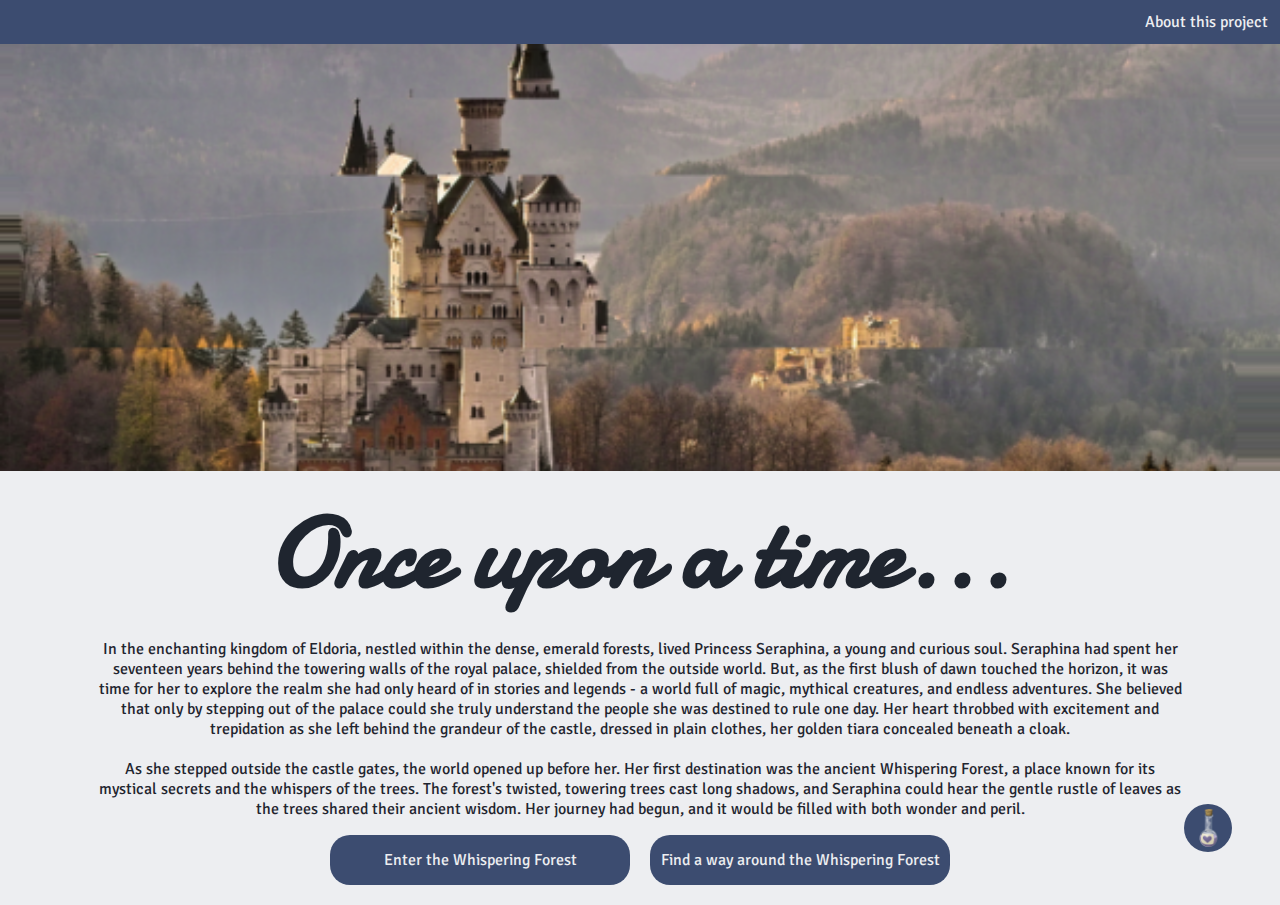
<file: index.html>
<!DOCTYPE html>
<html>

<head>
  <link rel="stylesheet" href="style.css">
  <link rel="stylesheet" href="https://fonts.googleapis.com/css2?family=Damion&display=swap">
  <link rel="stylesheet" href="https://fonts.googleapis.com/css2?family=Damion&family=Signika&display=swap">
  <link rel="stylesheet" href="https://fonts.googleapis.com/css2?family=Istok+Web:wght@700&display=swap">
  <meta name="viewport" content="width=device-width, initial-scale=1.0">
</head>
  
<body>

  <!--Navigation-->

  <ul>
    <li class="navbar"><a href="about.html">About this project</a></li>
  </ul>

    <img id="headerImage" src="header.png" alt="Castle">
  </div>
  
  <!--Introduction-->
  
  <div id="introductionDiv" class="center">
  <h1>Once upon a time...</h2>
  <p id="intro">In the enchanting kingdom of Eldoria, nestled within the dense, emerald forests, lived Princess Seraphina, a young and curious soul. Seraphina had spent her seventeen years behind the towering walls of the royal palace, shielded from the outside world. But, as the first blush of dawn touched the horizon, it was time for her to  explore the realm she had only heard of in stories and legends - a world full of magic, mythical creatures, and endless adventures. She believed that only by stepping out of the palace could she truly understand the people she was destined to rule one day. Her heart throbbed with excitement and trepidation as she left behind the grandeur of the castle, dressed in plain clothes, her golden tiara concealed beneath a cloak.
  <br><br>
  As she stepped outside the castle gates, the world opened up before her. Her first destination was the ancient Whispering Forest, a place known for its mystical secrets and the whispers of the trees. The forest's twisted, towering trees cast long shadows, and Seraphina could hear the gentle rustle of leaves as the trees shared their ancient wisdom. Her journey had begun, and it would be filled with both wonder and peril.
  </p>

  <div class="centerButtons">
    <button id="enterForestButton" class="buttonLeft" onclick="enterForest()">Enter the Whispering Forest</button>
    <button id="aroundForestButton" class="button" onclick="aroundForest()">Find a way around the Whispering Forest</button>
  </div>

  <!--level 1: enter the forest route-->

  <div id="enterForest" style="display: none;">
    <div class="fullScreen">
      <div class="halfScreen">
        <img class="storyImage" src="enterForest.jpg" alt="Forest">
      </div>
      <div class="halfScreen">
        <p id="enterForestStory">As Seraphina chose the path of courage, she followed the enchanting melody that led her deeper into the heart of the Whispering Forest. The forest guardians, resembling mystical beings with skin like the bark of trees and eyes as green as fresh leaves, welcomed her with open arms. They sensed her sincere yearning to connect with nature and to protect the realm.
          <br><br>Under their guidance, Seraphina embarked on a rigorous training regimen. She learned to communicate with the creatures of the forest, from the wise old owls to the playful squirrels, forming bonds that would make her a guardian of Eldoria. She mastered the ancient art of harnessing the power of the elements, bending the earth, air, fire, and water to her will.
          <br><br>In time, as her powers grew, the forest guardians revealed to her a secret path hidden deep within the forest, where a legendary tree, older than memory itself, stood. They believed that if she could solve the riddle presented by the ancient tree, she would unlock her true potential. Seraphina stood before the colossal tree, its roots as thick as serpents and its branches reaching towards the heavens. The riddle echoed in her mind, challenging her:
        </p>
  
        <div class="centerButtons">
          <button id="chooseTreeButton" class="buttonLeft" onclick="chooseTree()">A tree</button>
          <button id="chooseFireButton" class="buttonLeft" onclick="chooseFire()">A fire</button>
          <button id="chooseCloudButton" onclick="chooseCloud()">A cloud</button>
        </div>
      </div>
    </div>

    <!--level 2: choose tree option-->

    <div id="chooseTree" style="display: none;">
      <img class="storyImage" src="return.jpg" alt="Bed in castle">
      <p id="chooseTreeStory">Seraphina, standing before the ancient tree, gazed up at its towering branches and answered, "A tree." Her voice held a sense of respect for the wisdom of the forest, and the guardians nodded in approval.
        <br><br>As her words left her lips, a gentle, cool breeze enveloped her. The forest seemed to shimmer with a soft, green light. Then, everything faded away, and Seraphina found herself in her own bed back at the castle, bathed in the warm morning sunlight. Her adventure in the Whispering Forest felt like a vivid dream, one that had filled her heart with courage and wisdom.
        <br><br>At first, she thought it was all a product of her imagination, but the memory of the ancient trees and the whispered secrets of the forest remained etched in her mind. She knew that while the forest may have been a dream, the lessons she had learned and the courage she had gained were very real. With newfound determination, she decided to share the wisdom of the Whispering Forest with her people, becoming a kind and just ruler, leading Eldoria into an era of harmony between nature and the kingdom. Her dream had shaped her destiny, and her people would be the better for it.
      <h2>The end.</h2>
      </p>
    </div>
    
    <!--level 2: choose fire option-->

    <div id="chooseFire" style="display: none;">
      <img class="storyImage" src="bigTree.jpg" alt="Large tree">
      <p id="chooseFireStory">With her choice of "A fire," Seraphina felt a surge of warmth and power course through her. The forest responded to her, leaves rustling in approval, and the very air seemed to dance with her newfound connection to fire. She continued her journey deeper into the Whispering Forest, guided by the flames within her.
        <br><br>Finally, Seraphina reached the legendary ancient tree, standing tall and wise before her. It beckoned her closer, and as she approached, it whispered ancient secrets, revealing the choices that lay before her.
        <br><br>The tree presented Seraphina with two branches, each representing a different path:
        <h2>The Path of Rebirth:</h2> 
        <p>The ancient tree explained that by choosing this path, Seraphina would embrace her newfound power over fire and become a guardian of the forest, defending the realm against those who threatened it. She would be the protector of nature, entrusted with the eternal task of ensuring the balance of the land.</p>
        <h2>The Path of Balance:</h2>
        <p>The tree also revealed another option. If Seraphina chose this path, she would learn to harmonize the elements—earth, air, fire, and water. She would become a beacon of peace and unity, working to bridge the divide between nature and the kingdom, and helping the two coexist in perfect equilibrium.</p>
      </p>

      <div class="centerButtons">
        <button id="chooseRebirthButton" class="buttonLeft" onclick="chooseRebirth()">Choose the Path of Rebirth</button>
        <button id="chooseBalanceButton" onclick="chooseBalance()">Choose the Path of Balance</button>
      </div>

      <!--level three: path of rebirth ending-->

      <div id="chooseRebirth" style="display: none;">
        <img class="storyImage" src="fire.jpg" alt="Ring of fire">
        <p id="chooseRebirthStory">Seraphina, her heart ablaze with determination, chose to embrace the path of rebirth. The tree's leaves rustled with approval, and a warm, golden light enveloped her. With each step she took, she felt herself becoming one with the forest, a guardian of nature's delicate balance.
          <br><br>Under the tutelage of the ancient tree and the forest guardians, Seraphina honed her fire-controlling abilities to perfection. Her power over the element grew stronger with each passing day, and she became the protector of the Whispering Forest. Her presence ensured that the harmony of the natural world was maintained, and that Eldoria remained untouched by outside threats.
          <br><br>As the years passed, stories of the forest's guardian, a princess with the power of fire, began to circulate. Her legacy grew as she protected not only the Whispering Forest but the entire kingdom, a symbol of hope and strength. Seraphina's once youthful and naive spirit transformed into one of wisdom and responsibility. She walked through the forest, her heart at peace, knowing that her destiny was fulfilled.
          <br><br>Seraphina had chosen the path of rebirth, becoming a true guardian of Eldoria and ensuring that its magical secrets and mystical creatures would endure for generations to come.
          <h2>The end.</h2>
        </p>
      </div>

      <!--level three: path of balance ending-->
        
          <div id="chooseBalance" style="display: none;">
            <img class="storyImage" src="elements.jpg" alt="Elements: fire, earth, wood, water">
            <p id="chooseBalanceStory">With a profound understanding of the delicate equilibrium of the world, Seraphina chose the path of balance. She reached out and touched the branch representing this path, and the ancient tree responded with a gentle, shimmering light.
              <br><br>As she embarked on this path, Seraphina learned to harmonize the elements. She discovered that the true power lay not in mastering a single element, but in blending them together to create something greater. Guided by the ancient tree, she sought to bridge the gap between the natural world and her royal duties.
              <br><br>Seraphina became a symbol of unity. Her diplomatic skills and her unique understanding of the natural world allowed her to bring the kingdom of Eldoria and the Whispering Forest closer together. She negotiated treaties and agreements that protected the forest while ensuring the prosperity of the kingdom. Her actions helped foster a deeper connection between the people of Eldoria and the enchanted realm that surrounded them.
              <br><br>Over time, the Whispering Forest thrived, and the people of Eldoria grew to appreciate and protect the natural world. Seraphina's legacy was one of peace, coexistence, and a kingdom in perfect harmony with nature. She was revered not only as a wise ruler but also as the bridge between two worlds.
              <br><br>Choosing the path of balance, Seraphina had united her people and the forest, ensuring a future where both could thrive together, and in doing so, she fulfilled her destiny as a wise and compassionate leader.
            <h2>The end.</h2>
            </p>
          </div>
    </div>

    <!--level two: choose cloud option-->

    <div id="chooseCloud" style="display: none;">
      <img class="storyImage" src="return.jpg" alt="Bed in castle">
      <p id="chooseCloudStory">With unwavering confidence, Seraphina declared, "A cloud." The ancient tree seemed to acknowledge her response, and a soft, iridescent light enveloped her.
        <br><br>Moments later, Seraphina blinked, and she found herself in her sumptuous bed back at the castle. It was as though the entire journey through the Whispering Forest had been a vivid dream. She remembered the ancient tree, the forest guardians, and the riddle, but it all felt like fragments of an enchanting but distant reverie.
        <br><br>Seraphina's heart raced as she realized that she was safely back in the comforts of her royal chambers. She could hear the familiar sounds of the castle, the bustling of servants, and the chatter of nobles. It was as if the forest had never existed.
        <br><br>Was it all a dream? Seraphina wondered. The experience had been so vivid, so real. She couldn't shake the feeling that it had held a deeper meaning. With a sense of both loss and wonder, Seraphina pondered the mysterious journey and the riddle she had answered. Whether a dream or reality, it had left her forever changed, filling her heart with a newfound appreciation for the world beyond the castle walls.
      <h2>The end.</h2>
      </p>
    </div>
  </div>

  <!--level one: go around the forest route-->
  <div id="aroundForest" style="display: none;">
    <img class="storyImage" src="path.jpg" alt="Winding path">
    <p id=aroundForestStory>Seraphina, hesitant to plunge into the mysteries of the Whispering Forest, decided to retrace her steps and follow the group of travelers on their diplomatic mission to a neighboring kingdom. This path led her into the world of politics, alliances, and the intricacies of ruling a kingdom. She spent years mastering the art of negotiation, forming alliances, and learning the delicate dance of diplomacy.
      <br><br>Seraphina proved to be a quick learner, understanding that the key to maintaining peace and stability within Eldoria was to establish strong ties with neighboring kingdoms. She excelled in her diplomatic endeavors, bringing prosperity to her homeland and ensuring its security.
      As Seraphina journeyed with the group of travelers, she found herself at a crossroads when they reached the borders of two neighboring kingdoms, each offering her a unique opportunity for alliance.
      <h2>The Kingdom of Aurelia:</h2>
      <p>The first option was the Kingdom of Aurelia, known for its riches and powerful merchant guilds. They offered vast wealth and a formidable trade network. The rulers of Aurelia promised to support Eldoria economically, providing resources and a prosperous future for its people. Seraphina saw this alliance as a path to prosperity and growth.</p>
      <h2>The Kingdom of Valeria:</h2>
      <p>The second option was the Kingdom of Valeria, renowned for its strong military and skilled knights. They pledged to provide military support and protection to Eldoria. Valeria's leaders believed in the strength of unity and offered to help defend Eldoria against any external threats. This alliance would guarantee the safety and security of her realm.
      <br><br>Seraphina pondered the choice before her, understanding that her decision would have significant consequences for her kingdom's future. She could ally with the wealth of Aurelia or the protection of Valeria. Each choice held its own merit, but the heart of diplomacy was about compromise. Seraphina's decision would test her diplomatic skills and shape the future of Eldoria
    </p>

    <div class="centerButtons">
      <button id="chooseAureliaButton" class="buttonLeft" onclick="chooseAurelia()">Ally with the Kingdom of Aurelia</button>
      <button id="chooseValeriaButton" onclick="chooseValeria()">Ally with the Kingdom of Valeria</button>
    </div>

    <!--level two: choose Kingdom of Aurelia option-->

    <div id="chooseAurelia" style="display: none;">
      <img class="storyImage" src="prosperity.jpg" alt="Chest of coins">
      <p id="chooseAureliaStory">Seraphina, guided by her wisdom, chose to form an alliance with the Kingdom of Aurelia. This alliance brought a new era of prosperity to Eldoria. The resources and wealth pouring in from their trade networks revitalized the economy, improved living conditions, and allowed Eldoria to flourish like never before.
        <br><br>As Eldoria grew economically, Seraphina was faced with a pivotal decision. The rulers of Aurelia, in gratitude for the alliance, offered her a choice: she could trade one of her kingdom's most valuable resources to further strengthen the bond between the two kingdoms. The two options were:
        <h2>Eldoria's Rare Gemstones:</h2>
        <p>These precious gemstones, found deep within the Eldorian mines, were renowned for their beauty and mystical properties. Trading them with Aurelia would solidify the alliance and greatly enhance Eldoria's wealth.</p>
        <h2>Eldoria's Ancient Knowledge:</h2> 
        <p>Eldoria possessed a repository of ancient wisdom, containing forgotten magical arts and profound knowledge of the land's mystical secrets. Sharing this knowledge with Aurelia could lead to new discoveries and advancements in both realms.
        <br><br>Seraphina's choice now held significant weight. Each option had its benefits and potential drawbacks. The decision she made would determine the course of her kingdom's future and her legacy as a diplomat.
      </p>

      <div class="centerButtons">
        <button id="chooseGemstonesButton" class="buttonLeft" onclick="chooseGemstones()">Trade Eldoria's Rare Gemstones</button>
        <button id="chooseKnowledgeButton" onclick="chooseKnowledge()">Trade Eldoria's Ancient Knowledge</button>
      </div>

      <!--level three: share rare gemstones-->

      <div id="chooseGemstones" style="display: none;">
        <img class="storyImage" src="gemstones.jpg" alt="Gemstones">
        <p id="chooseGemstonesStory">Seraphina made the momentous decision to trade Eldoria's precious gemstones with the Kingdom of Aurelia, solidifying their alliance. The gemstones, renowned for their dazzling beauty and mystical properties, were sent to Aurelia, and in return, Eldoria received a bountiful reward of wealth and resources.
          <br><br>The influx of riches transformed Eldoria's economy. With Aurelia's support, Eldoria's merchants established lucrative trade routes, exporting their unique resources, exquisite crafts, and mystical artifacts. Eldoria became a sought-after trading partner for kingdoms far and wide. The newfound wealth enriched the kingdom, and its people enjoyed a higher standard of living, improved infrastructure, and access to better education and healthcare.
          <br><br>The alliance with Aurelia brought prosperity and abundance to Eldoria, creating an era of growth and economic stability. Seraphina's diplomatic acumen had not only secured the kingdom's future but also secured her place in history as a wise and shrewd diplomat, ensuring her legacy as a ruler who brought unparalleled wealth and prosperity to her realm.
        <h2>The end.</h2>
        </p>
      </div>

      <!--level three: share knowledge-->

      <div id="chooseKnowledge" style="display: none;">
        <img class="storyImage" src="books.jpg" alt="Books">
        <p id="chooseKnowledgeStory">With a sense of reverence for the wisdom of her ancestors, Seraphina made the profound choice to trade Eldoria's ancient knowledge with the Kingdom of Aurelia, deepening their alliance. The repository of forgotten magical arts and mystical secrets was handed over to Aurelia, sparking a period of enlightenment and exploration in both realms.
          <br><br>The transfer of Eldoria's ancient knowledge ignited a renaissance of discovery and advancement in Aurelia and Eldoria alike. Scholars from both kingdoms collaborated, unlocking long-forgotten secrets and delving into new realms of magic. Eldorian mages shared their mystical arts, enhancing the magical abilities of Aurelia's spellcasters, while scholars from Aurelia revitalized and expanded Eldoria's libraries with fresh insights and innovations.
          <br><br>The alliance not only solidified diplomatic ties but also ushered in a new era of enlightenment, cooperation, and magic. Eldoria's landscapes were transformed as new spells and enchantments were cast to protect the land. With this exchange of wisdom, the two kingdoms thrived in mutual growth, strengthening their alliance and ensuring a brighter future for both realms. Seraphina's choice had not only united their fates but had sown the seeds of an era of magic, wisdom, and progress that would be celebrated for generations to come.
        <h2>The end.</h2>
        </p>
      </div>
    </div>

    <!--level two: choose Kingdom of Valeria option-->

    <div id="chooseValeria" style="display: none;">
      <img class="storyImage" src="sword.jpg" alt="Sword">
      <p id="chooseValeriaStory">Seraphina, driven by the desire for the security and protection of her kingdom, chose to forge an alliance with the Kingdom of Valeria, renowned for its formidable military and skilled knights. The partnership brought an initial period of stability and safety to Eldoria as Valeria's forces patrolled its borders, deterring external threats.
        <br><br>However, as time passed, Seraphina began to notice a shift in the Kingdom of Valeria's behavior. The Valerian rulers, tempted by Eldoria's wealth and resources, grew increasingly opportunistic. They demanded increasingly exorbitant tribute payments and sought control over key strategic areas of Eldoria. What had begun as a protective alliance gradually turned into a stifling dominance.
        <br><br>As the situation escalated, Seraphina was faced with a difficult choice. She could either submit to Valeria's demands, compromising Eldoria's resources and independence, or resist, risking war and the safety of her people. The once-trusted alliance had become a double-edged sword, and Seraphina's diplomatic skills were put to the ultimate test as she had to navigate a treacherous path to safeguard her kingdom from the betrayal she never anticipated.
      </p>

      <div class="centerButtons">
        <button id="chooseSubmitButton" class="buttonLeft" onclick="chooseSubmit()">Submit to Valeria's demands</button>
        <button id="chooseWarButton" onclick="chooseWar()">Resist Valeria's demands</button>
      </div>

      <!--level three: submit to demands-->

      <div id="chooseSubmit" style="display: none;">
        <img class="storyImage" src="intro.jpg" alt="Castle">
        <p id="chooseSubmitStory">In the face of mounting pressure and the risk of war, Seraphina chose to submit to Valeria's demands, albeit with a heavy heart. The Kingdom of Valeria gained more influence over Eldoria, and the tribute payments were made to ensure the safety of Seraphina's people.
          <br><br>As the years passed, a significant change took place in Valeria. The King of Valeria, who had been the driving force behind the exploitation of Eldoria, passed away due to unforeseen circumstances. Surprisingly, the throne was taken over by the benevolent Queen Isabella, who had long harbored concerns about her kingdom's oppressive actions.
          <br><br>Queen Isabella, recognizing the hardships Eldoria had endured under her late husband's rule, sought to make amends. She sent a message to Seraphina, inviting her for a diplomatic meeting at the border between their kingdoms.
          <br><br>When they met, Queen Isabella expressed her genuine desire for reconciliation. She acknowledged the unfair treatment and exploitation that Eldoria had suffered and pledged to rectify the situation. Understanding the benefits of a positive alliance over oppression, Queen Isabella proposed a renewed partnership. Both kingdoms would work together, not as oppressor and oppressed, but as equals, sharing resources, security, and fostering a lasting peace.
          <br><br>Seraphina, moved by the queen's sincerity, accepted the offer. The renewed alliance between Eldoria and Valeria was one of trust, fairness, and cooperation. The once-oppressive situation was transformed into a union built on mutual respect and the shared goal of ensuring the well-being and security of both kingdoms.
          <br><br>Seraphina's diplomatic skills had not only preserved her kingdom but had also turned an oppressive situation into an opportunity for a harmonious and prosperous future. Eldoria and Valeria, under the leadership of Seraphina and Queen Isabella, thrived in an alliance based on fairness and trust, securing a brighter future for their realms.
        <h2>The end.</h2>
        </p>
      </div>

      <!--level three: risk war-->

      <div id="chooseWar" style="display: none;">
        <img class="storyImage" src="intro.jpg" alt="Castle">
        <p id="chooseWarStory">Recognizing the gradual shift in Valeria's behavior and the stifling dominance they were imposing, Seraphina made the bold decision to resist Valeria's demands, determined to protect Eldoria's independence and resources. She knew that war was a grave risk, one she wished to avoid at all costs. Instead, Seraphina embarked on a diplomatic journey that would showcase her exceptional negotiation skills.
          <br><br>Through a series of shrewd diplomatic maneuvers, Seraphina managed to de-escalate the situation. She sought to bring Valeria back to the original spirit of the alliance, emphasizing the importance of mutual support and cooperation between the two kingdoms. Her words and persuasive diplomacy convinced the Valerian rulers to reconsider their aggressive stance.
          <br><br>The negotiations resulted in a revised treaty that reestablished a balanced alliance, with mutual benefits for both kingdoms. Valeria pledged to protect Eldoria without imposing stifling demands, recognizing the strength of a united front. The kingdom of Eldoria regained its independence and continued to prosper, while maintaining a secure alliance with Valeria.
          <br><br>Seraphina's successful diplomacy averted the threat of war, preserving the well-being and freedom of her people. The experience deepened her understanding of the complexities of diplomacy and established her as a ruler of wisdom and strength. Eldoria's future was secured, and the alliance with Valeria, though initially treacherous, became a foundation of trust, shared prosperity, and mutual support.
        <h2>The end.</h2>
        </p>
      </div>
    </div>
  </div>

    <a class="topLink" href="" id="js-top">
        <span class="tooltiptext">Take a time travel potion and restart</span>
      <img src="potion.png" id="potion" alt="Potion bottle">
    </a>

</body>

<script src="script.js"></script>
</html>
</file>
<file: style.css>
html, body {
  height: 100%;
  width: 100%;
  margin: 0;
  padding: 0;
  background-color: #EDEEF1;
}

/*fonts*/
h1 {
  font-family: 'Damion', cursive;
  font-size: 8vw;
  color: #1F252F;
  margin: 8px 0 0 0;
  text-align: center;
}

h2 {
  font-family: 'Istok Web', sans-serif;
  font-size: 14pt;
  text-align: center;
  color: #1F252F;
}

p {
  font-family: 'Signika', sans-serif;
  font-size: 12pt;
  text-align: center;
  color: #1F252F;
}

.tooltiptext {
  font-family: 'Signika', sans-serif;
  font-size: 12pt;
  text-align: center;
  color: #EDEEF1;
}

button {
  font-family: 'Signika', sans-serif;
  font-size: 12pt;
}

/*navigation and header image*/

ul {
  list-style-type: none;
  margin: 0;
  padding: 0;
  overflow: hidden;
  background-color: #3C4C70;
}

li {
  float: right;
}

li a {
  display: block;
  color: #EDEEF1;
  font-family: 'Signika', sans-serif;
  font-size: 12pt;
  padding: 12px;
  text-decoration: none;
}

li a:hover {
  background: #EDEEF1;
  color: #1F252F;
}

#headerImage {
  width: 100%
}

/*paragraphs*/
.center {
  width: 85%;   
  padding: 0 7.5% 0 7.5%;
}

#aboutParagraph {
  padding: 0 0 40px 0;
}
  
/*images*/ 

.storyImage {
  border-radius: 100px 100px 100px 100px;
  width: 100px;
  max-width: 100%;
  height: auto;
  display: block;
  margin-left: auto;
  margin-right: auto;
  margin-top: 0;
}

/*buttons*/
button {
  width: 300px;
  height: 50px;
  border: none;
  border-radius: 20px;
  background-color: #3C4C70;
  color: #EDEEF1;
  margin: 0 0 20px 0;
  cursor: pointer;

}

.centerButtons {
  display: flex;
  justify-content: center;
  margin-bottom: 20px;
}

.buttonLeft {
  margin-right: 20px;
}

@media screen and (max-width: 650px) {
   .centerButtons {
      display: block;
      width: 100%;
      margin-left: auto;
      margin-right: auto;
      text-align: center;

    .buttonLeft {
      display: block;
      margin-left: auto;
      margin-right: auto;
      text-align: center;
    }
   }

  .fullScreen {
    display: block;
    width: 100%;
  }

  .buttonLeft {
    margin-bottom: 20px;
  }
}

/*sticky back to top*/
.topLink {
  transition: all .25s ease-in-out;
  position: fixed;
  bottom: 0;
  right: 0;
  display: inline-flex;

 cursor: pointer;
 align-items: center;
 justify-content: center;
 margin: 0 3em 3em 0;
 border-radius: 50%;
 padding: .25em;
 width: 40px;
 height: 40px;
 background-color: #3C4C70;
}

#potion {
  height: 38px;
  width: auto;
}

.topLink {
  position: left;
}

/* Tooltip text */
.topLink .tooltiptext {
  visibility: hidden;
  width: 140px;
  background-color: #1F252F;
  text-align: center;
  padding: 5px 0;
  border-radius: 6px;
  position: absolute;
  z-index: 1;
  bottom: 100%;
  left: 50%;
  margin-left: -70px;
}

.topLink:hover .tooltiptext {
  visibility: visible;
}

@media screen and (max-width: 650px) {
 .topLink {
    position: fixed;
    bottom: 0;
    right: 0;
    margin: 0 1em 1em 0;
 }
</file>
